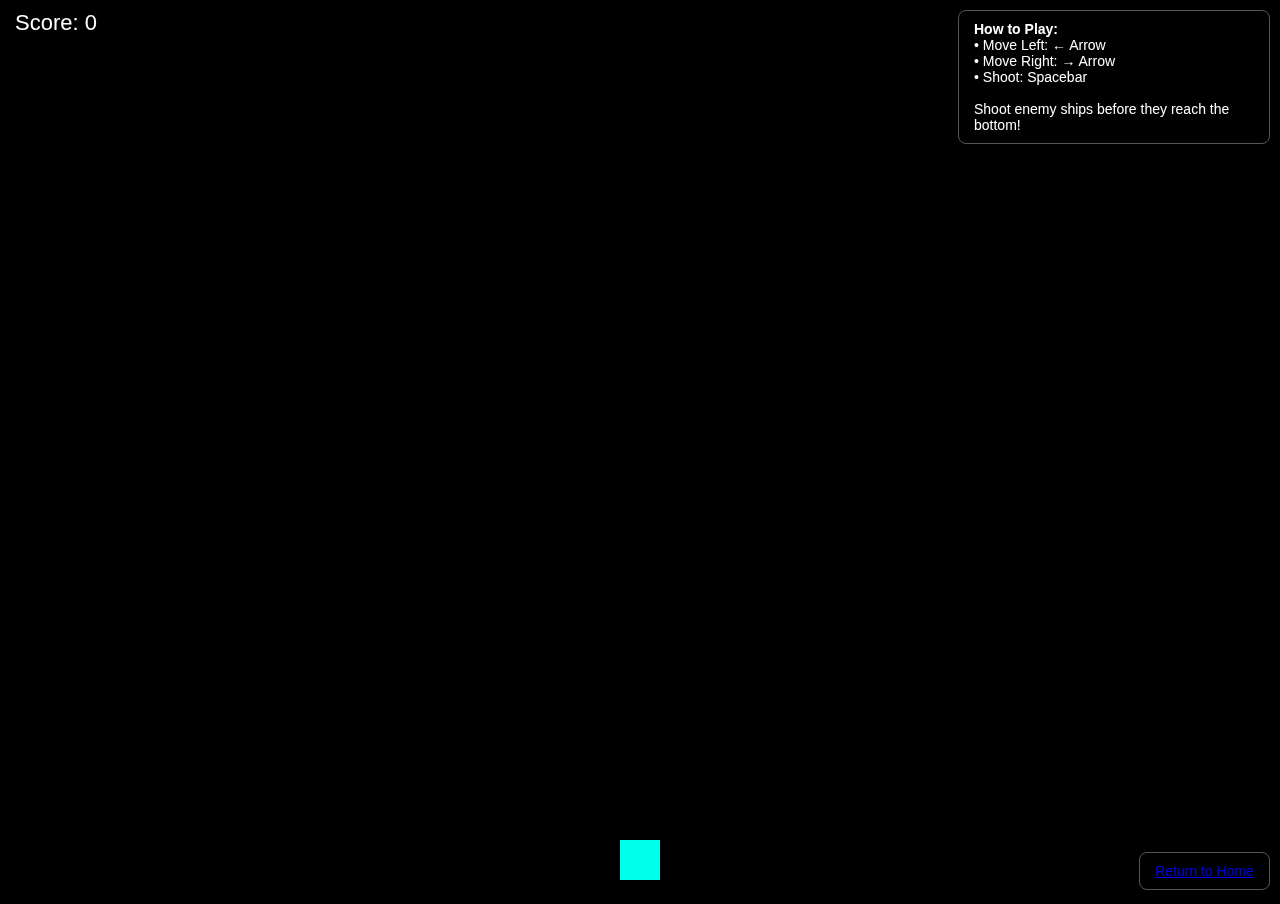
<file: game.html>
<!DOCTYPE html>
<html lang="en">
<head>
<meta charset="UTF-8">
<title>Arcade Space Shooter (Full Screen)</title>
<style>
    body {
        margin: 0;
        background: black;
        overflow: hidden;
        font-family: Arial, sans-serif;
        color: white;
    }
    #instructions {
        position: fixed;
        top: 10px;
        right: 10px;
        background: rgba(0,0,0,0.6);
        padding: 10px 15px;
        border-radius: 8px;
        border: 1px solid #555;
        max-width: 280px;
        font-size: 14px;
        z-index: 10;
    }

    #return {
        position: fixed;
        bottom: 10px;
        right: 10px;
        background: rgba(0,0,0,0.6);
        padding: 10px 15px;
        border-radius: 8px;
        border: 1px solid #555;
        max-width: 280px;
        font-size: 14px;
        z-index: 10;
    }

    #gameOver {
        position: fixed;
        top: 40%;
        left: 50%;
        transform: translate(-50%, -50%);
        font-size: 40px;
        text-align: center;
        display: none;
        z-index: 20;
    }
    #restartBtn {
        margin-top: 20px;
        padding: 10px 20px;
        font-size: 20px;
        cursor: pointer;
    }
</style>
</head>
<body>

<canvas id="gameCanvas"></canvas>

<div id="instructions">
    <b>How to Play:</b><br>
    • Move Left: ← Arrow<br>
    • Move Right: → Arrow<br>
    • Shoot: Spacebar<br><br>
    Shoot enemy ships before they reach the bottom!<br>
</div>

<div id="gameOver">
    <div>GAME OVER</div>
    <button id="restartBtn">Restart</button>
</div>

<script>
// --------------------------------------------------
// Canvas Setup (Full Screen)
// --------------------------------------------------
const canvas = document.getElementById("gameCanvas");
const ctx = canvas.getContext("2d");

function resizeCanvas() {
    canvas.width = window.innerWidth;
    canvas.height = window.innerHeight;

    // Reposition player if needed
    if (player) {
        player.y = canvas.height - 60;
        player.x = Math.min(player.x, canvas.width - player.width);
    }
}
window.addEventListener("resize", resizeCanvas);

// --------------------------------------------------
// Game Setup
// --------------------------------------------------
let player, bullets, enemies, keys, score, gameRunning;
const gameOverScreen = document.getElementById("gameOver");
const restartBtn = document.getElementById("restartBtn");

function resetGame() {
    resizeCanvas();

    player = {
        x: canvas.width / 2 - 20,
        y: canvas.height - 60,
        width: 40,
        height: 40,
        speed: 15
    };

    bullets = [];
    enemies = [];
    keys = {};
    score = 0;
    gameRunning = true;

    gameOverScreen.style.display = "none";
}

resetGame();

// --------------------------------------------------
// Input
// --------------------------------------------------
document.addEventListener("keydown", e => keys[e.key] = true);
document.addEventListener("keyup", e => keys[e.key] = false);

// --------------------------------------------------
// Shooting
// --------------------------------------------------
function shoot() {
    bullets.push({
        x: player.x + player.width / 2 - 3,
        y: player.y,
        width: 6,
        height: 12,
        speed: 12
    });
}

// --------------------------------------------------
// Enemy Spawning
// --------------------------------------------------
function spawnEnemy() {
    enemies.push({
        x: Math.random() * (canvas.width - 40),
        y: -40,
        width: 40,
        height: 40,
        speed: 2 + Math.random() * 2
    });
}
setInterval(spawnEnemy, 900);

// --------------------------------------------------
// Game Loop
// --------------------------------------------------
function update() {
    if (!gameRunning) return;

    // Player movement
    if (keys["ArrowLeft"]) player.x -= player.speed;
    if (keys["ArrowRight"]) player.x += player.speed;

    // Keep player inside screen
    player.x = Math.max(0, Math.min(canvas.width - player.width, player.x));

    // Shooting control
    if (keys[" "] || keys["Spacebar"]) {
        if (!keys._cooldown) {
            shoot();
            keys._cooldown = true;
            setTimeout(() => keys._cooldown = false, 180);
        }
    }

    // Update bullets
    bullets.forEach(b => b.y -= b.speed);
    bullets = bullets.filter(b => b.y > -20);

    // Update enemies
    enemies.forEach(e => e.y += e.speed);

    // Collisions
    enemies.forEach((e, ei) => {
        // Enemy reaches bottom → game over
        if (e.y + e.height >= canvas.height) {
            endGame();
        }

        bullets.forEach((b, bi) => {
            if (b.x < e.x + e.width &&
                b.x + b.width > e.x &&
                b.y < e.y + e.height &&
                b.y + b.height > e.y) {

                enemies.splice(ei, 1);
                bullets.splice(bi, 1);
                score++;
            }
        });
    });

    draw();
    requestAnimationFrame(update);
}

// --------------------------------------------------
// Drawing
// --------------------------------------------------
function draw() {
    ctx.clearRect(0, 0, canvas.width, canvas.height);

    // Player
    ctx.fillStyle = "#00ffea";
    ctx.fillRect(player.x, player.y, player.width, player.height);

    // Bullets
    ctx.fillStyle = "yellow";
    bullets.forEach(b => ctx.fillRect(b.x, b.y, b.width, b.height));

    // Enemies
    ctx.fillStyle = "red";
    enemies.forEach(e => ctx.fillRect(e.x, e.y, e.width, e.height));

    // Score
    ctx.fillStyle = "white";
    ctx.font = "22px Arial";
    ctx.fillText("Score: " + score, 15, 30);
}

// --------------------------------------------------
// Game Over
// --------------------------------------------------
function endGame() {
    gameRunning = false;
    gameOverScreen.style.display = "block";
}

// --------------------------------------------------
// Restart
// --------------------------------------------------
restartBtn.addEventListener("click", () => {
    resetGame();
    update();
});

// Start loop
update();
</script>

<div id="return"><a href="index.html">Return to Home</a></div>
</body>
</html>
</file>
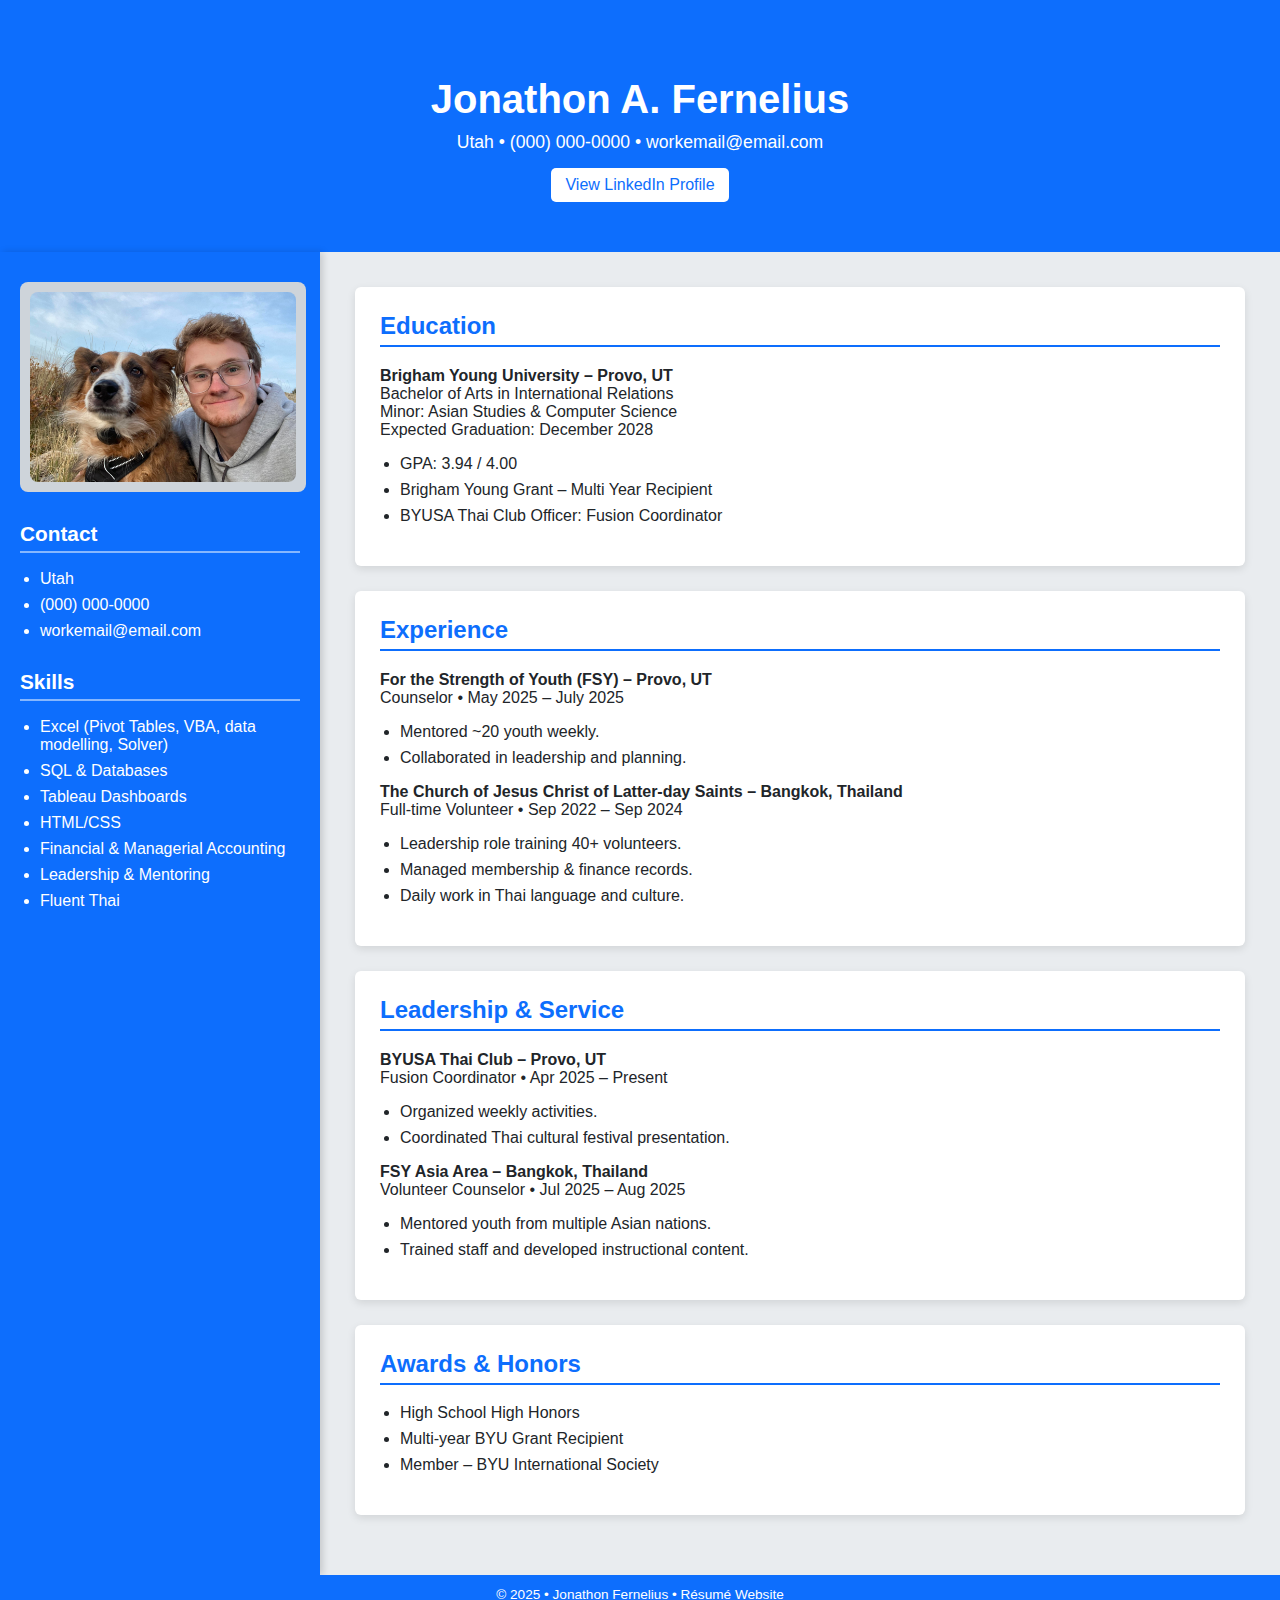
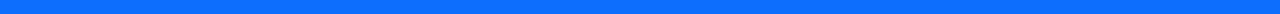
<file: resume.html>
<!DOCTYPE html>
<html lang="en">
<head>
<meta charset="UTF-8">
<title>Jonathon Fernelius – Résumé</title>
<meta name="viewport" content="width=device-width, initial-scale=1.0">

<style>
    body {
        margin: 0;
        font-family: "Segoe UI", Tahoma, sans-serif;
        background: #e9ecef;
        color: #212529;
        display: flex;
        flex-direction: column;
        min-height: 100vh; /* allows scrolling naturally */
    }

    /* Header */
    header {
        background: #0d6efd;
        color: white;
        padding: 50px 20px;
        text-align: center;
    }
    header h1 {
        font-size: 2.5rem;
        margin-bottom: 10px;
    }
    header p {
        font-size: 1.1rem;
        margin: 5px 0;
    }

    /* Layout wrapper (Sidebar + Main Content) */
    .wrapper {
        display: flex;
        width: 100%;
        max-width: 1400px;
        margin: auto;
        flex: 1;
    }

    /* Sidebar */
    .sidebar {
        background: #0d6efd;
        color: white;
        width: 280px;
        padding: 30px 20px;
        box-shadow: 3px 0 7px rgba(0,0,0,.15);
    }
    .sidebar h2 {
        font-size: 1.3rem;
        margin-top: 30px;
        border-bottom: 2px solid rgba(255,255,255,.5);
        padding-bottom: 5px;
    }
    .sidebar ul {
        padding-left: 20px;
    }
    .sidebar li {
        margin: 8px 0;
    }

    /* Placeholder Photo Box */
    .photo-box {
        width: 95%;
        height: 190px;
        border-radius: 8px;
        background: #ced4da;
        margin: 0 auto 20px auto;
        display: flex;
        align-items: center;
        justify-content: center;
        font-size: 0.9rem;
        text-align: center;
        padding: 10px;
    }

    .link-btn {
        display: inline-block;
        margin-top: 10px;
        padding: 8px 14px;
        border-radius: 5px;
        background: white;
        color: #0d6efd;
        text-decoration: none;
        font-weight: 500;
    }
    .link-btn:hover {
        background: #e2e6ea;
    }

    /* Main content */
    .content {
        flex: 1;
        padding: 35px;
    }
    
    .card {
        background: white;
        border-radius: 6px;
        padding: 25px;
        margin-bottom: 25px;
        box-shadow: 0 3px 8px rgba(0,0,0,.10);
    }
    .card h2 {
        font-size: 1.5rem;
        margin-top: 0;
        border-bottom: 2px solid #0d6efd;
        padding-bottom: 5px;
        color: #0d6efd;
    }
    ul {
        margin-top: 10px;
        padding-left: 20px;
    }
    li {
        margin-bottom: 8px;
    }

    /* Footer */
    footer {
        background: #0d6efd;
        color: white;
        text-align: center;
        padding: 12px;
        font-size: 0.85rem;
        margin-top: auto;
    }

    @media (max-width: 900px) {
        .wrapper {
            flex-direction: column;
        }
        .sidebar {
            width: 100%;
            text-align: center;
        }
        .photo-box {
            height: 160px;
        }
    }
</style>
</head>

<body>

<!-- ================= HEADER ================= -->
<header>
    <h1>Jonathon A. Fernelius</h1>
    <p>Utah • (000) 000-0000 • workemail@email.com</p>
    <a class="link-btn" href="https://www.linkedin.com/in/jonathon-fernelius-598818395" target="_blank">
        View LinkedIn Profile
    </a>
</header>


<!-- ================= SIDEBAR + MAIN CONTENT ================= -->
<div class="wrapper">

    <!-- SIDEBAR -->
    <aside class="sidebar">

        <div class="photo-box">
            <!-- Insert your picture by replacing this comment with your img tag -->
            <!-- Example: 
            <img src="jonathon.jpg" style="width:100%;height:100%;object-fit:cover;border-radius:8px;" />
            -->
            <img src="images/jonathonAndBear.jpg" alt="Résumé Image" style="width:100%;height:100%;object-fit:cover;border-radius:8px;">
        </div>

        <h2>Contact</h2>
        <ul>
            <li>Utah</li>
            <li>(000) 000-0000</li>
            <li>workemail@email.com</li>
        </ul>

        <h2>Skills</h2>
        <ul>
            <li>Excel (Pivot Tables, VBA, data modelling, Solver)</li>
            <li>SQL & Databases</li>
            <li>Tableau Dashboards</li>
            <li>HTML/CSS</li>
            <li>Financial & Managerial Accounting</li>
            <li>Leadership & Mentoring</li>
            <li>Fluent Thai</li>
        </ul>
    </aside>

    <!-- MAIN CONTENT -->
    <main class="content">

        <div class="card">
            <h2>Education</h2>
            <p><strong>Brigham Young University – Provo, UT</strong><br>
            Bachelor of Arts in International Relations<br>
            Minor: Asian Studies & Computer Science<br>
            Expected Graduation: December 2028</p>
            <ul>
                <li>GPA: 3.94 / 4.00</li>
                <li>Brigham Young Grant – Multi Year Recipient</li>
                <li>BYUSA Thai Club Officer: Fusion Coordinator</li>
            </ul>
        </div>

        <div class="card">
            <h2>Experience</h2>
            <p><strong>For the Strength of Youth (FSY) – Provo, UT</strong><br>
            Counselor • May 2025 – July 2025</p>
            <ul>
                <li>Mentored ~20 youth weekly.</li>
                <li>Collaborated in leadership and planning.</li>
            </ul>

            <p><strong>The Church of Jesus Christ of Latter-day Saints – Bangkok, Thailand</strong><br>
            Full-time Volunteer • Sep 2022 – Sep 2024</p>
            <ul>
                <li>Leadership role training 40+ volunteers.</li>
                <li>Managed membership & finance records.</li>
                <li>Daily work in Thai language and culture.</li>
            </ul>
        </div>

        <div class="card">
            <h2>Leadership & Service</h2>
            <p><strong>BYUSA Thai Club – Provo, UT</strong><br>
            Fusion Coordinator • Apr 2025 – Present</p>
            <ul>
                <li>Organized weekly activities.</li>
                <li>Coordinated Thai cultural festival presentation.</li>
            </ul>

            <p><strong>FSY Asia Area – Bangkok, Thailand</strong><br>
            Volunteer Counselor • Jul 2025 – Aug 2025</p>
            <ul>
                <li>Mentored youth from multiple Asian nations.</li>
                <li>Trained staff and developed instructional content.</li>
            </ul>
        </div>

        <div class="card">
            <h2>Awards & Honors</h2>
            <ul>
                <li>High School High Honors</li>
                <li>Multi-year BYU Grant Recipient</li>
                <li>Member – BYU International Society</li>
            </ul>
        </div>
    </main>
</div>

<!-- ================= FOOTER ================= -->
<footer>
    © 2025 • Jonathon Fernelius • Résumé Website
</footer>

</body>
</html>
</file>
